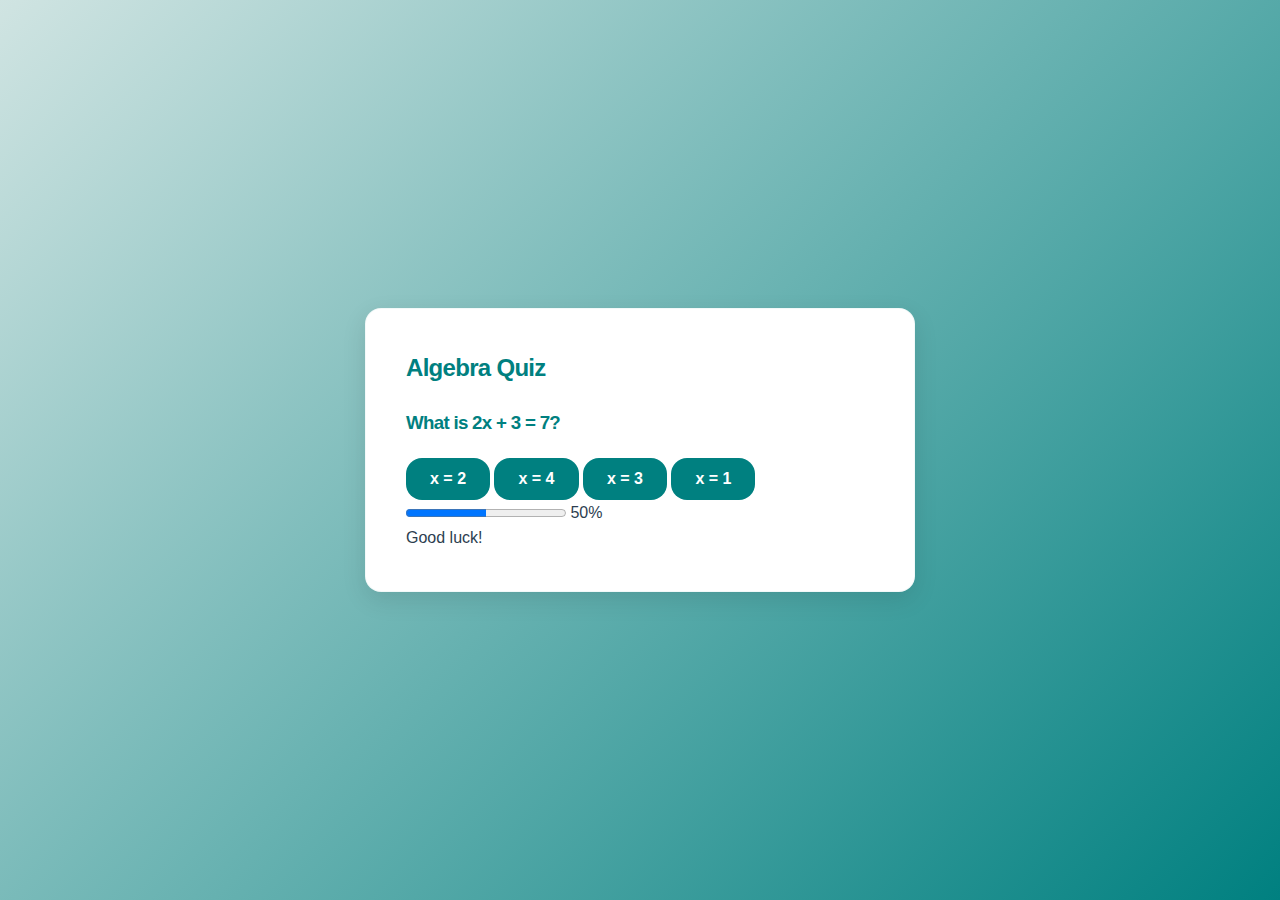
<file: quiz-calculus.html>
<!DOCTYPE html>
<html lang="en">
<head>
    <meta charset="UTF-8">
    <meta name="viewport" content="width=device-width, initial-scale=1.0">
    <title>Algebra Quiz</title>
    <link rel="stylesheet" href="styles.css">
</head>
<body>
    <div class="container">
        <h2>Algebra Quiz</h2>
        <div class="question-container">
            <h3 id="question-text">What is 2x + 3 = 7?</h3>
            <div class="answers">
                <button type="button" class="option-btn">x = 2</button>
                <button type="button" class="option-btn">x = 4</button>
                <button type="button" class="option-btn">x = 3</button>
                <button type="button" class="option-btn">x = 1</button>
            </div>
            <div class="progress-section">
                <progress id="quiz-progress" value="50" max="100"></progress>
                <span id="progress-percent">50%</span>
            </div>
            <div id="feedback" class="feedback">Good luck!</div>
        </div>
    </div>
</body>
</html>
</file>
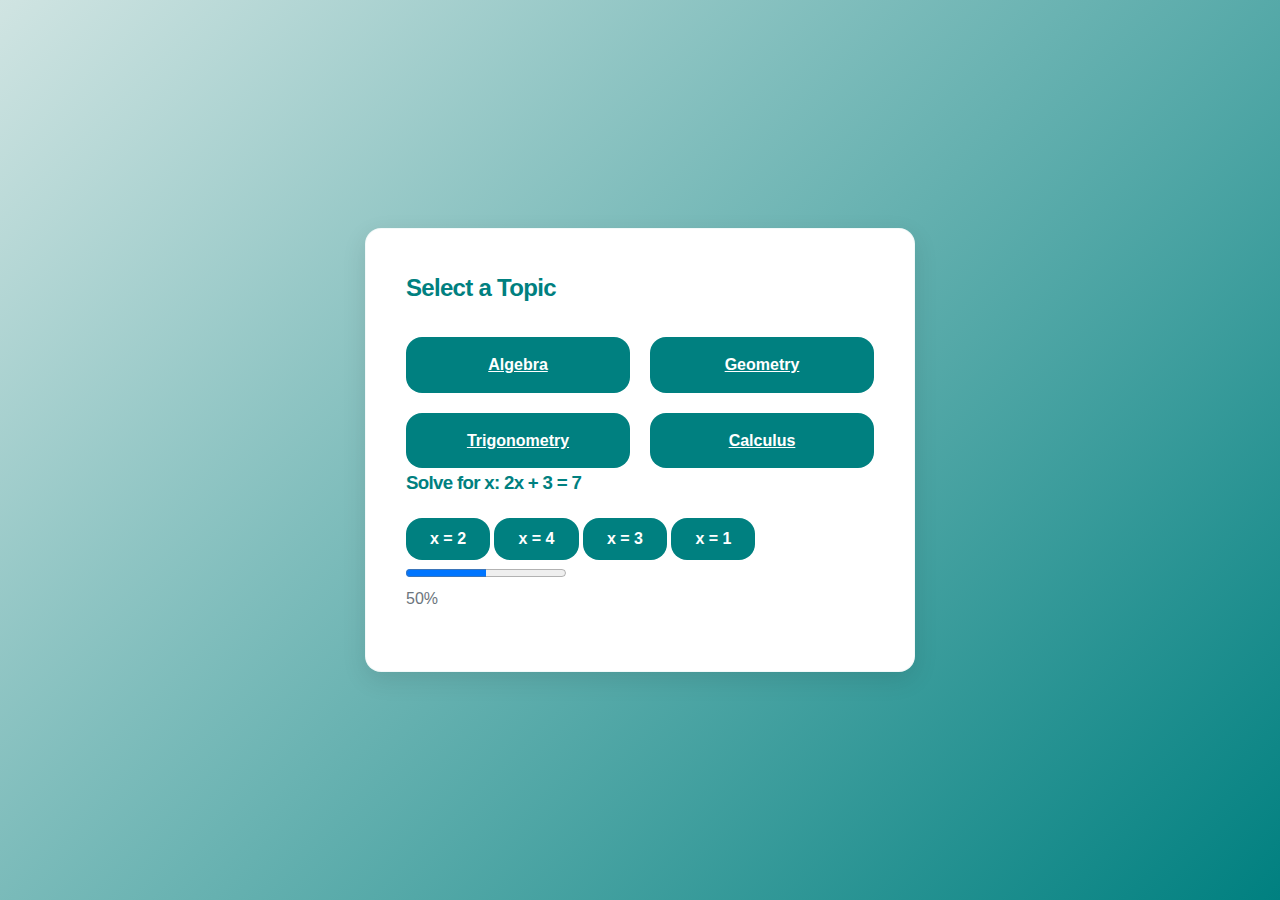
<file: quiz.html>
<!DOCTYPE html>
<html lang="en">
<head>
    <meta charset="UTF-8">
    <meta name="viewport" content="width=device-width, initial-scale=1.0">
    <title>Math Quiz</title>
    <link rel="stylesheet" href="styles.css">
</head>
<body>
    <div class="container">
        <!-- Topics Menu -->
        <div id="topics-menu">
            <h2>Select a Topic</h2>
            <div class="topics-grid">
                <a href="#quiz-section" class="topic-button">Algebra</a>
                <a href="#quiz-section" class="topic-button">Geometry</a>
                <a href="#quiz-section" class="topic-button">Trigonometry</a>
                <a href="#quiz-section" class="topic-button">Calculus</a>
            </div>
        </div>

        <!-- Quiz Section -->
        <div id="quiz-section" class="hidden">
            <h3>Solve for x: 2x + 3 = 7</h3>
            <div class="answers">
                <button class="option-btn">x = 2</button>
                <button class="option-btn">x = 4</button>
                <button class="option-btn">x = 3</button>
                <button class="option-btn">x = 1</button>
            </div>
            <progress id="progress-bar" value="50" max="100"></progress>
            <p id="progress-percent">50%</p>
        </div>
    </div>
</body>
</html>
</file>
<file: styles.css>
/* 111 Modern Design Variables */
:root {
    --primary-color: #008080; /* Teal */
    --secondary-color: #005f5f;
    --background-gradient: linear-gradient(135deg, #d0e4e2, #008080);
    --white: #ffffff;
    --text-color: #2c3e50;
    --text-muted: #6c757d;
    --box-shadow: 0 8px 25px rgba(0, 0, 0, 0.1);
    --radius: 16px; /* Rounded corners */
    --font-family-primary: 'Inter', -apple-system, BlinkMacSystemFont, 'Segoe UI', Roboto, 'Helvetica Neue', Arial, sans-serif;
    --transition-speed: 0.4s; /* Smooth transitions */
}

/* Enhanced Modern Reset */
*,
*::before,
*::after {
    margin: 0;
    padding: 0;
    box-sizing: border-box;
}

body {
    font-family: var(--font-family-primary);
    background: var(--background-gradient);
    line-height: 1.6;
    color: var(--text-color);
    display: flex;
    justify-content: center;
    align-items: center;
    min-height: 100vh;
    text-rendering: optimizeLegibility;
    -webkit-font-smoothing: antialiased;
}

/* Modern Container with Soft Elevation */
.container {
    width: 100%;
    max-width: 550px;
    background: var(--white);
    border-radius: var(--radius);
    box-shadow: var(--box-shadow);
    padding: 40px;
    margin: 20px;
    transition: all var(--transition-speed) ease;
    border: 1px solid rgba(0, 128, 128, 0.05);
}

.container:hover {
    box-shadow: 0 12px 30px rgba(0, 0, 0, 0.15);
    transform: translateY(-6px);
}

/* Modern Typography */
h1, h2, h3 {
    font-weight: 700;
    color: var(--primary-color);
    margin-bottom: 20px;
    letter-spacing: -0.7px;
}

h1 {
    font-size: 2.6rem;
    line-height: 1.2;
    background: linear-gradient(to right, var(--primary-color), var(--secondary-color));
    -webkit-background-clip: text;
    -webkit-text-fill-color: transparent;
}

p {
    color: var(--text-muted);
    margin-bottom: 20px;
    font-size: 1rem;
    font-weight: 400;
}

/* Modern Buttons with Improved Interaction */
.btn, button {
    display: inline-block;
    padding: 12px 24px;
    font-size: 1rem;
    font-weight: 600;
    text-align: center;
    border: none;
    border-radius: var(--radius);
    background-color: var(--primary-color);
    color: var(--white);
    cursor: pointer;
    transition: background-color var(--transition-speed) ease, transform var(--transition-speed) ease, box-shadow var(--transition-speed) ease;
    position: relative;
    overflow: hidden;
}

.btn::before, button::before {
    content: '';
    position: absolute;
    top: 0;
    left: -100%;
    width: 100%;
    height: 100%;
    background: linear-gradient(120deg, transparent, rgba(255,255,255,0.3), transparent);
    transition: all var(--transition-speed) ease;
}

.btn:hover::before, button:hover::before {
    left: 100%;
}

.btn:hover, button:hover {
    background-color: var(--secondary-color);
    transform: translateY(-3px);
    box-shadow: 0 5px 15px rgba(0, 0, 0, 0.2);
}

/* Enhanced Form Styling */
.form-group {
    margin-bottom: 20px;
    position: relative;
}

label {
    display: block;
    margin-bottom: 10px;
    font-weight: 600;
    color: var(--primary-color);
    font-size: 0.9rem;
}

input, select {
    width: 100%;
    padding: 12px;
    border: 2px solid rgba(0, 128, 128, 0.2);
    border-radius: var(--radius);
    font-size: 1rem;
    color: var(--text-color);
    transition: border-color var(--transition-speed) ease, box-shadow var(--transition-speed) ease;
}

input:focus, select:focus {
    outline: none;
    border-color: var(--primary-color);
    box-shadow: 0 0 0 3px rgba(0, 128, 128, 0.1);
}

/* Modern Grid Layout */
.topics-grid {
    display: grid;
    grid-template-columns: repeat(auto-fit, minmax(200px, 1fr));
    gap: 20px;
    margin-top: 30px;
}

.topic-button {
    padding: 15px;
    font-size: 1rem;
    font-weight: 600;
    background-color: var(--primary-color);
    color: var(--white);
    border: none;
    border-radius: var(--radius);
    cursor: pointer;
    text-align: center;
    transition: background-color var(--transition-speed) ease, transform var(--transition-speed) ease, box-shadow var(--transition-speed) ease;
    position: relative;
    overflow: hidden;
}

.topic-button::before {
    content: '';
    position: absolute;
    top: 0;
    left: -100%;
    width: 100%;
    height: 100%;
    background: linear-gradient(120deg, transparent, rgba(255,255,255,0.2), transparent);
    transition: all var(--transition-speed) ease;
}

.topic-button:hover::before {
    left: 100%;
}

.topic-button:hover {
    background-color: var(--secondary-color);
    transform: scale(1.04);
    box-shadow: 0 8px 20px rgba(0, 0, 0, 0.15);
}

/* Responsive Adjustments */
@media screen and (max-width: 600px) {
    .container {
        padding: 25px;
        margin: 15px;
    }

    h1 {
        font-size: 2.2rem;
    }

    .topics-grid {
        grid-template-columns: 1fr;
    }

    button, .btn, input, select {
        font-size: 0.9rem;
        padding: 10px 18px;
    }
}

/* Subtle Hover Effects for Links */
.link {
    color: var(--primary-color);
    text-decoration: none;
    font-weight: 600;
    transition: color var(--transition-speed) ease;
    position: relative;
}

.link::after {
    content: '';
    position: absolute;
    width: 100%;
    height: 2px;
    bottom: -3px;
    left: 0;
    background-color: var(--primary-color);
    transform: scaleX(0);
    transition: transform var(--transition-speed) ease;
}

.link:hover::after {
    transform: scaleX(1);
}
</file>
